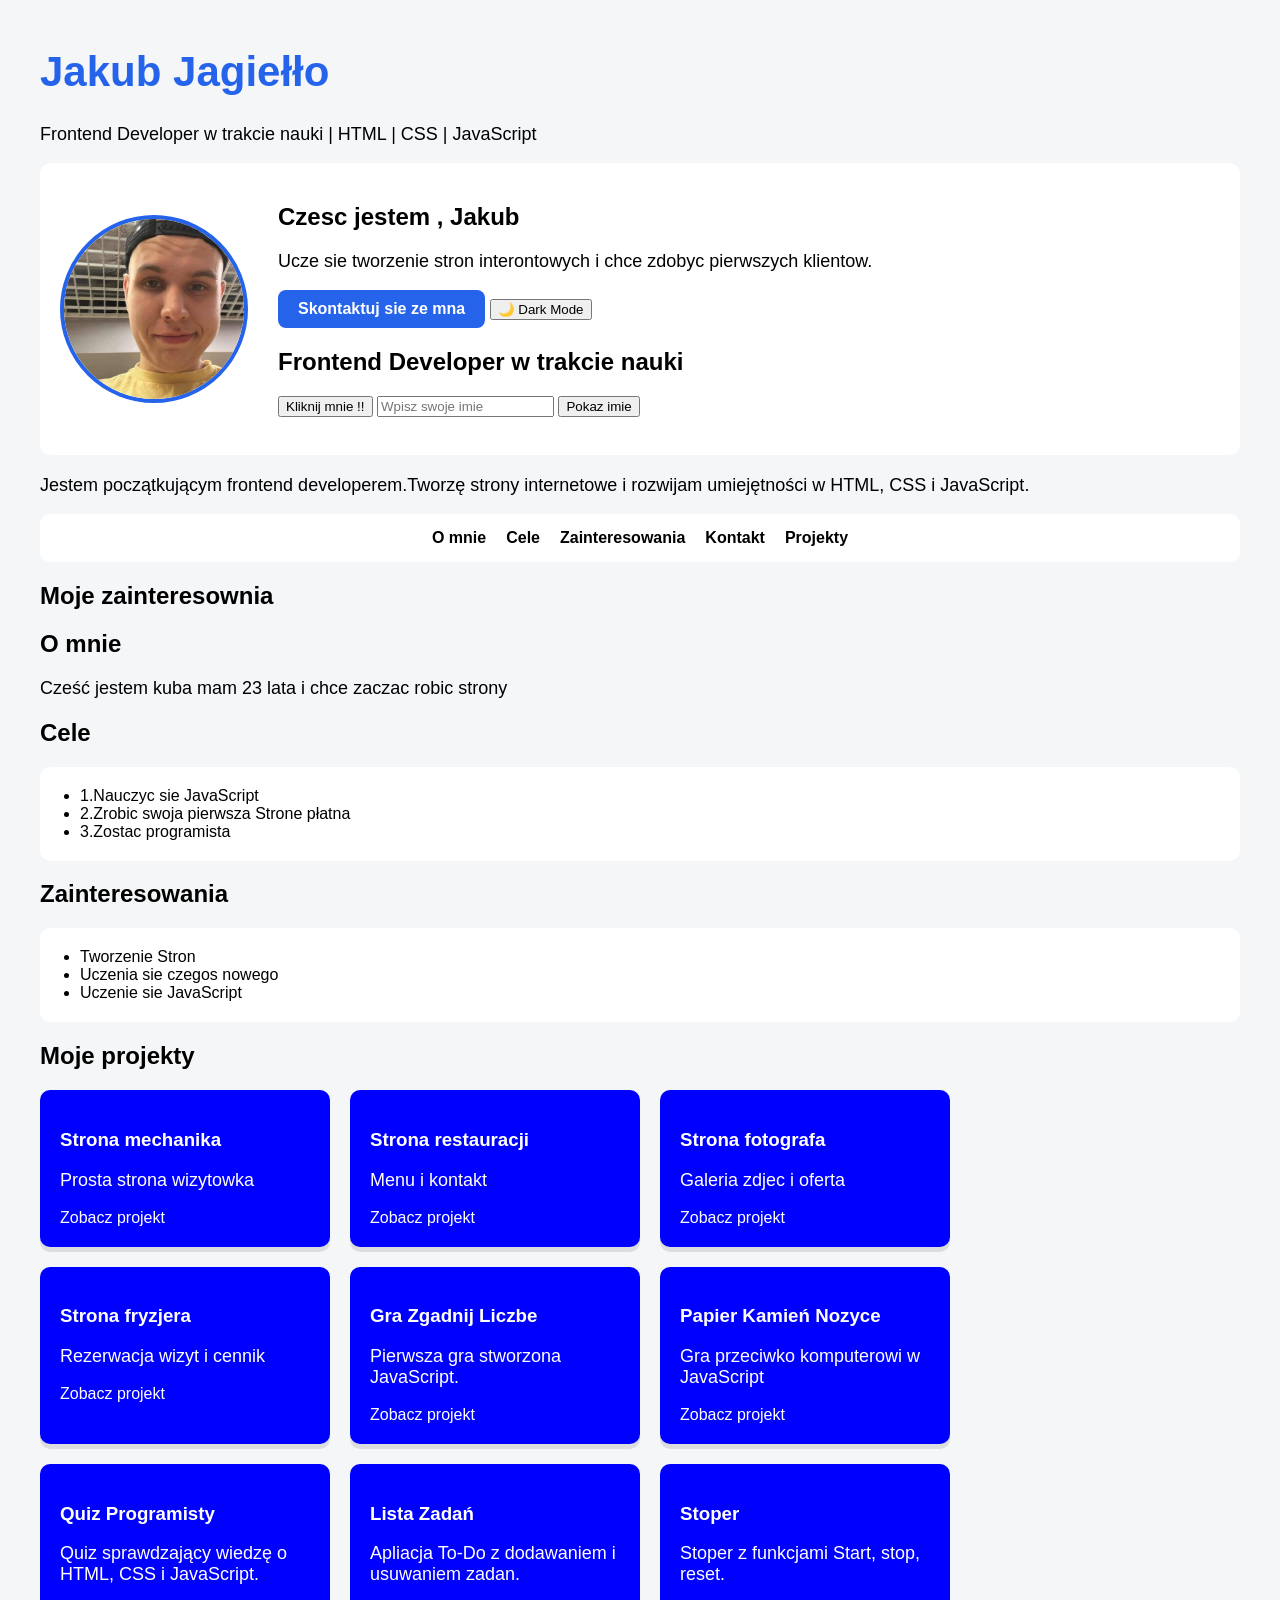
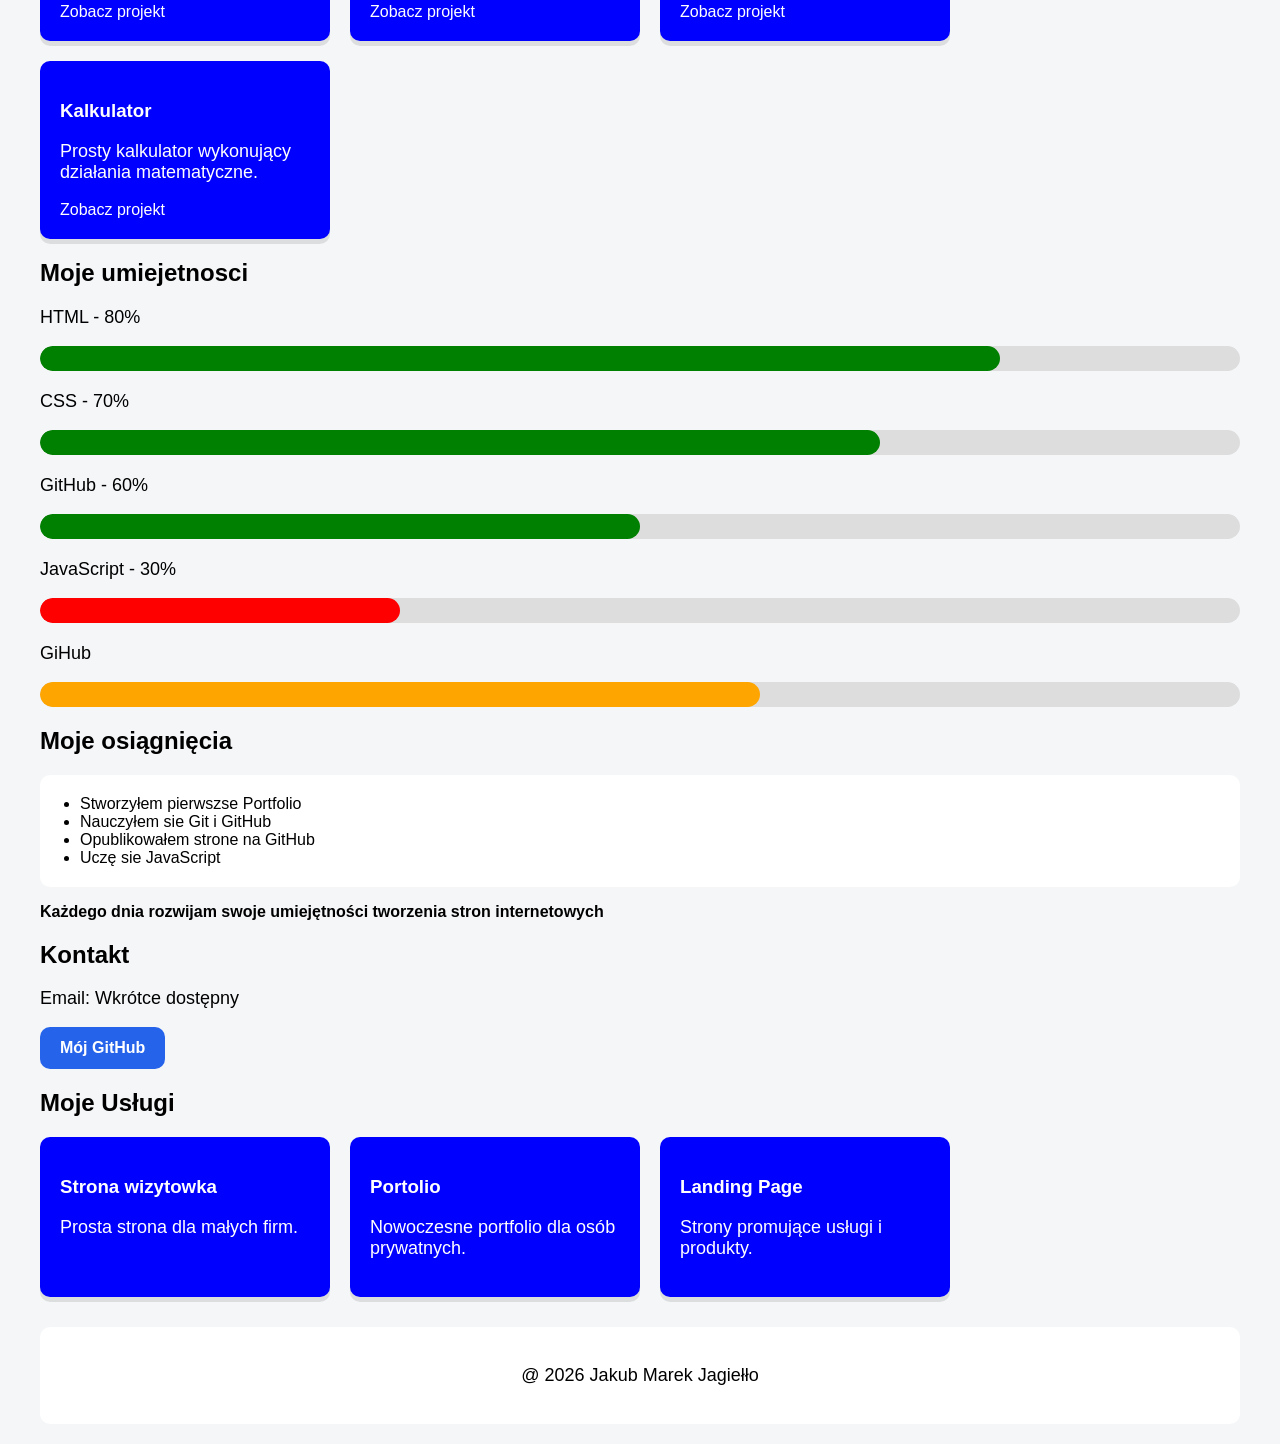
<file: index.html>
<!DOCTYPE html>
<html lang="pl">
    <head>
        <meta charset="UTF-8">
        <title>Moje Portfolio</title>
        <link rel="stylesheet" href="style.css">
    </head>
    <body>
        <h1>Jakub Jagiełło</h1>

        <p>Frontend Developer w trakcie nauki | HTML | CSS | JavaScript</p>


    <div class="hero">
        <img src="images/moja.jpg" alt="To moje zdj">
        
        <div>
            <h2>Czesc jestem , Jakub</h2>

            <p>
                Ucze sie tworzenie stron interontowych i chce zdobyc pierwszych klientow.
            </p>

            <a href="kontakt.html" class="btn">
                Skontaktuj sie ze mna
            </a>

            <button onclick="zmienMotyw()">
                🌙 Dark Mode
            </button>
            

            <h2> Frontend Developer w trakcie nauki </h2>
            <button onclick="przywitaj()">
            Kliknij mnie !!
        </button>

            <input type="text" id="imie" placeholder="Wpisz swoje imie">

            <button onclick="pokazImie()">
                Pokaz imie
            </button>

            <p id="wynik"></p>

        </div>
    </div>
  <p>Jestem początkującym frontend developerem.Tworzę strony internetowe i rozwijam umiejętności w HTML, CSS i JavaScript. </p>
        <nav>
            <a href="#omnie">O mnie</a>
            <a href="#cele">Cele</a>
            <a href="#zainteresowania">Zainteresowania</a>
            <a href="kontakt.html">Kontakt</a>
            <a href="projekty.html">Projekty</a>
        </nav>

    <h2>Moje zainteresownia</h2>
        <h2 id="omnie">O mnie</h2>
            <p>Cześć jestem kuba mam 23 lata i chce zaczac robic strony</p>
            
        <h2 id="cele">Cele</h2>
        <ul>
            <li>1.Nauczyc sie JavaScript</li>
            <li>2.Zrobic swoja pierwsza Strone płatna</li>
            <li>3.Zostac programista</li>
        </ul>
        <h2 id="zainteresowania">Zainteresowania</h2>
            <ul>
                <li>Tworzenie Stron</li>
                <li>Uczenia sie czegos nowego</li>
                <li>Uczenie sie JavaScript</li>
            </ul>
       
        <h2>Moje projekty</h2>

        <div class="projekty">
            <div class="projekt">
                <h3>Strona mechanika</h3>
                <p>Prosta strona wizytowka</p>
                <a href="mechanik.html">Zobacz projekt</a>
            </div>
            
            <div class="projekt">
                <h3>Strona restauracji</h3>
                <p>Menu i kontakt</p>
                <a href="restauracja.html">Zobacz projekt</a>
            </div>
            
            <div class="projekt">
                <h3>Strona fotografa</h3>
                <p>Galeria zdjec i oferta</p>
                <a href="fotograf.html">Zobacz projekt</a>
            </div>
            <div class="projekt">
                <h3>Strona fryzjera</h3>
                <p>Rezerwacja wizyt i cennik</p>
                <a href="fryzjer.html">Zobacz projekt</a>
            </div>
            <div class="projekt">
                <h3>Gra Zgadnij Liczbe</h3>
                <p>Pierwsza gra stworzona JavaScript.</p>
                <a href="gra.html">Zobacz projekt</a>
            </div>
            <div class="projekt">
                <h3>Papier Kamień Nozyce</h3>
                <p>Gra przeciwko komputerowi w JavaScript</p>
                <a href="papier.html">Zobacz projekt</a>
            </div>
            <div class="projekt">
                <h3>Quiz Programisty</h3>
                <p>Quiz sprawdzający wiedzę o HTML, CSS i JavaScript.</p>
                <a href="quiz.html">Zobacz projekt</a>
            </div>
            <div class="projekt">
                <h3>Lista Zadań</h3>
                <p>Apliacja To-Do z dodawaniem i usuwaniem zadan.</p>
                <a href="todo.html">Zobacz projekt</a>
            </div>
            <div class="projekt">
                <h3>Stoper</h3>
                <p>Stoper z funkcjami Start, stop, reset. </p>
                <a href="stoper.html">Zobacz projekt</a>
            </div>
            <div class="projekt">
                <h3>Kalkulator</h3>
                <p>Prosty kalkulator wykonujący działania matematyczne. </p>
                <a href="kalkulator.html">Zobacz projekt</a>
            </div>
        </div>
        <section>
            <h2>Moje umiejetnosci</h2>
             <p>HTML - 80%</p>

             <div class="skill">
                <div class="skill-bar html"></div>
             </div>

             <p>CSS - 70%</p>

             <div class="skill">
                <div class="skill-bar css"></div>
             </div>
             <p>GitHub - 60%</p>

             <div class="skill">
                <div class="skill-bar git"></div>
             </div>
             <p>JavaScript - 30%</p>

             <div class="skill">
                <div class="skill-bar javascript"></div>
             </div>
             <p>GiHub</p>
             <div class="skill">
                <div class="skill-bar github"></div>
             </div>
        </section>
        <h2>Moje osiągnięcia</h2>
        <ul>
            <li>Stworzyłem pierwszse Portfolio</li>
            <li>Nauczyłem sie Git i GitHub</li>
            <li>Opublikowałem strone na GitHub</li>
            <li>Uczę sie JavaScript</li>
        </ul>
        <strong>Każdego dnia rozwijam swoje umiejętności tworzenia stron internetowych</strong>
        <section>
            <h2>Kontakt</h2>

            <p>Email: Wkrótce dostępny</p>

            <a href="https://github.com/Kuba-crreatorr"
                target="_blank"
                class="btn">
                Mój GitHub
            </a>
        </section>
        <section>
            <h2>Moje Usługi</h2>

            <div class="projekty">  

                <div class="projekt">
                    <h3>Strona wizytowka</h3>
                    <p>Prosta strona dla małych firm.</p>
                </div>
                <div class="projekt">
                    <h3>Portolio</h3>
                    <p>Nowoczesne portfolio dla osób prywatnych.</p>
                </div>
                <div class="projekt">
                    <h3>Landing Page</h3>
                    <p>Strony promujące usługi i produkty.</p>
                </div>



            </div>
        </section>
<footer>
        <p>@ 2026 Jakub Marek Jagiełło</p>
    </footer>
    <script src="script.js"></script>
    </body>
</html>
</file>
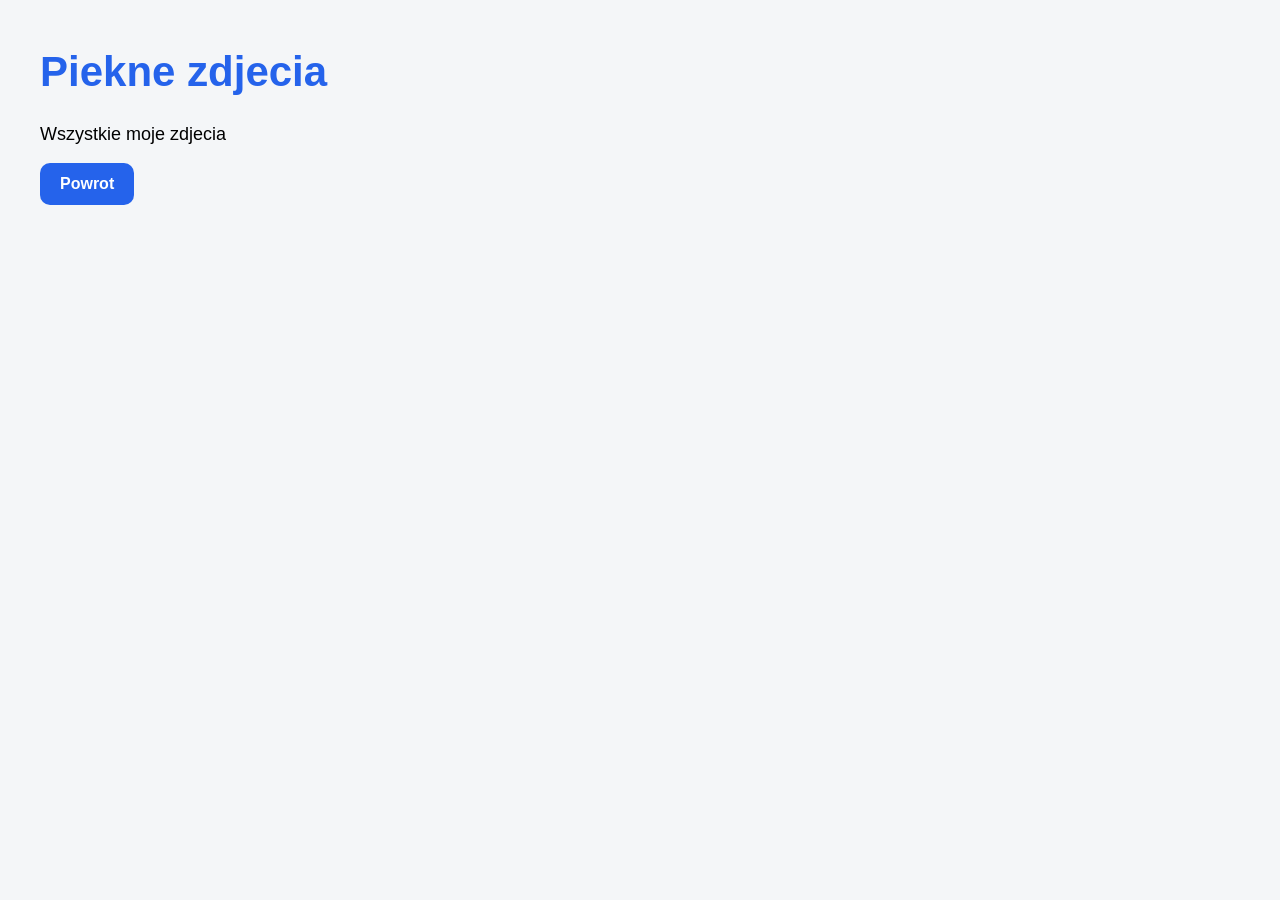
<file: fotograf.html>
<!DOCTYPE html>
<html lang="pl">
    <head>
    <meta charset="UTF-8">
    <title>Piekne zdjecia</title>
    <link rel="stylesheet" href="style.css">
</head>
    <body>
        <h1>Piekne zdjecia</h1>

        <p>Wszystkie moje zdjecia</p>

        <a class="btn" href="index.html">Powrot</a>

        
    </body>
</html>
</file>
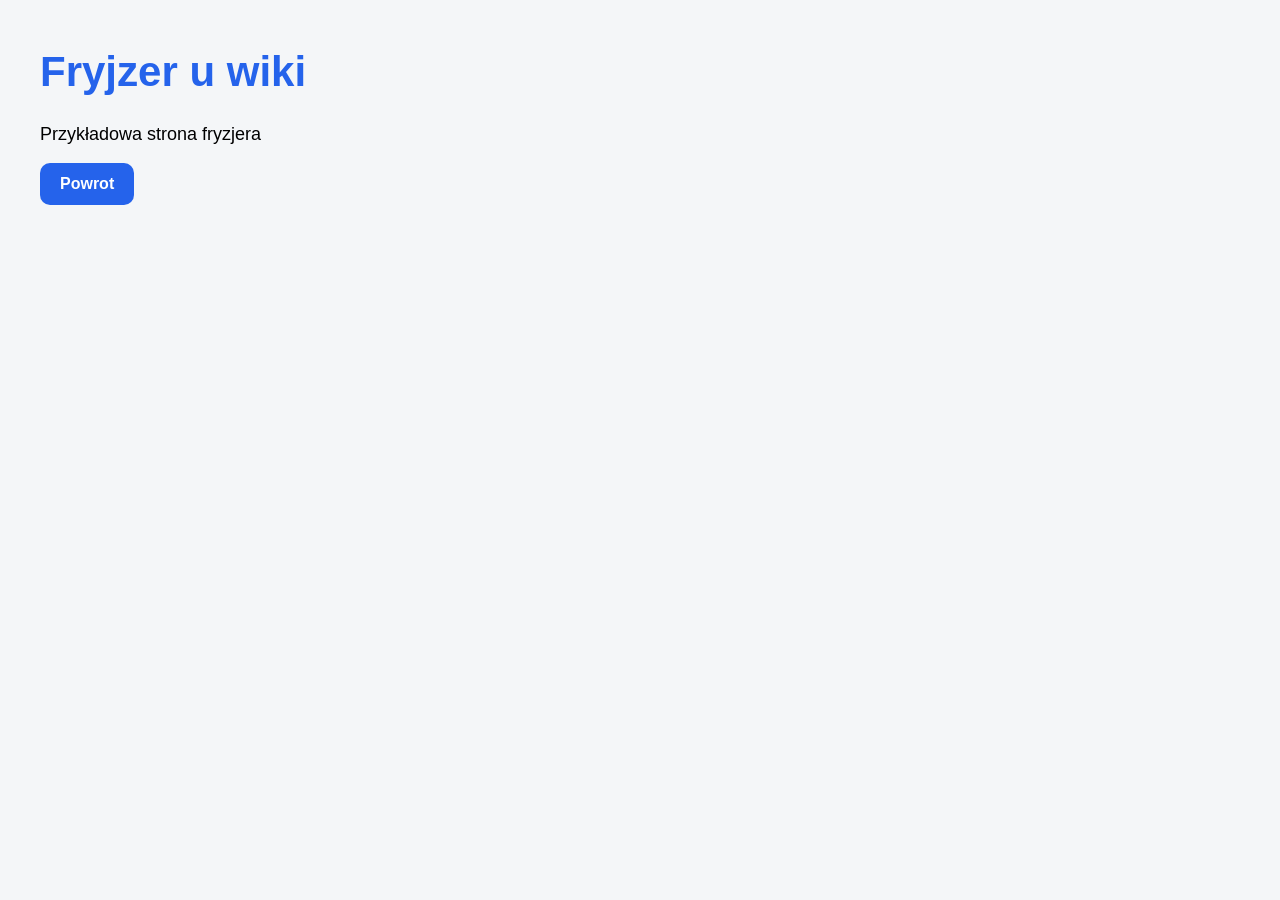
<file: fryzjer.html>
<!DOCTYPE html>
<html lang="pl">
    <head>
    <meta charset="UTF-8">
    <title>Fryzjer u wiki</title>
    <link rel="stylesheet" href="style.css">
</head>
    <body>
        <h1>Fryjzer u wiki</h1>

        <p>Przykładowa strona fryzjera</p>

        <a class="btn" href="index.html">Powrot</a>

        
    </body>
</html>
</file>
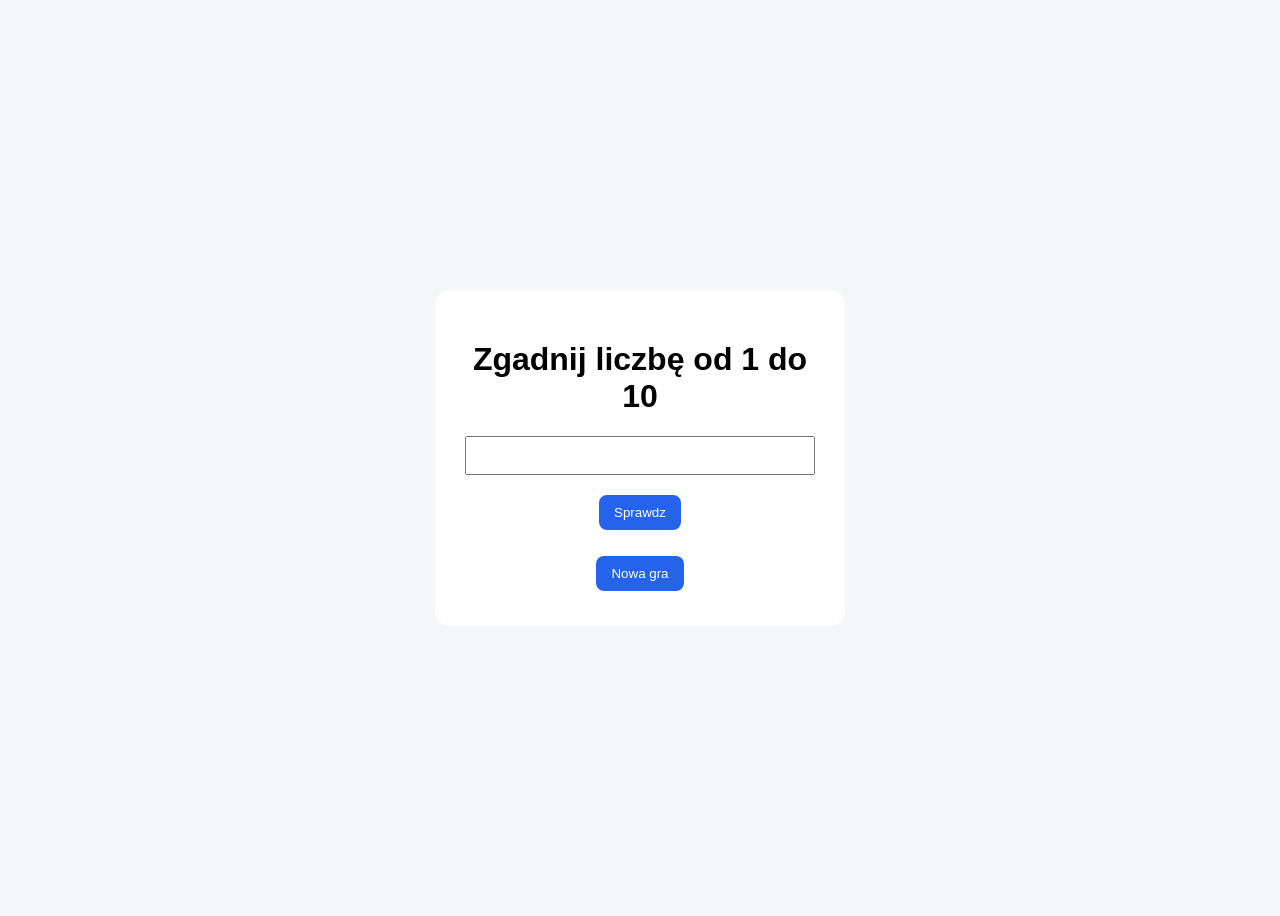
<file: gra.html>
<!DOCTYPE html>
<html lang="pl">
<head>
        <meta charset="UTF-8">
        <title>Zgadnij liczbe</title>
        <link rel="stylesheet" href="gra.css">
</head>
<body>
    
    <div class="gra">

    <h1>Zgadnij liczbę od 1 do 10</h1>
    
    <input type="number" id="liczba">

    <button onclick="sprawdz()">
        Sprawdz
    </button>
    

    <p id="wynik"></p>

    <button onclick="nowaGra()">
        Nowa gra
    </button>

    <script src="gra.js"></script>
</div>
</body>

</html>
</file>
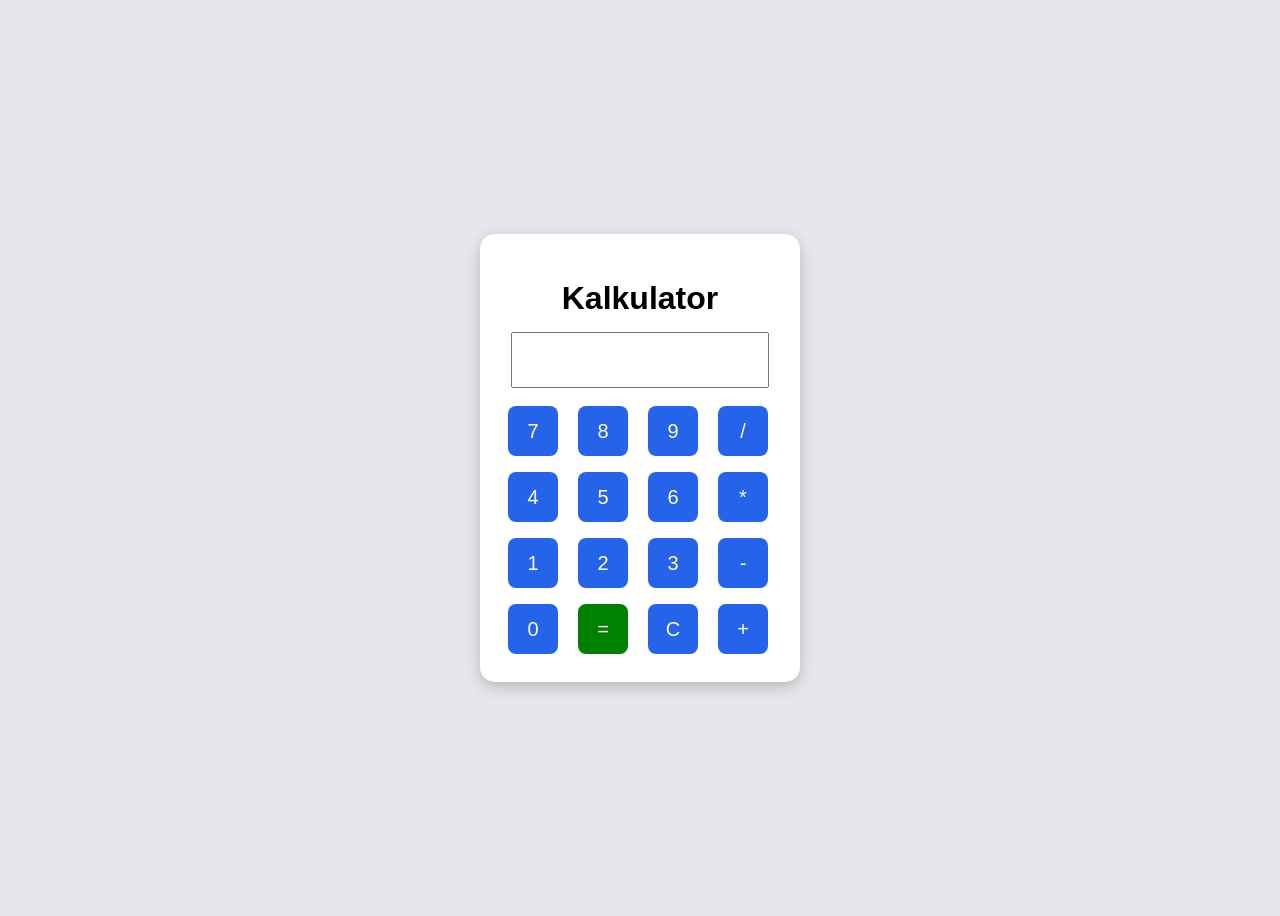
<file: kalkulator.html>
<!DOCTYPE html>
<html lang="pl">
    <head>
        <meta charset="UTF-8">
        <title>Kalkulator</title>
        <link rel="stylesheet" href="kalkulator.css">
   </head>
   <body>
    <div class="kalkulator">
        
        <h1>Kalkulator</h1>

        <input type="text" id="ekran" readonly>

        <div class="przyciski">


<button onclick="dodaj('7')">7</button>
<button onclick="dodaj('8')">8</button>
<button onclick="dodaj('9')">9</button>
<button onclick="dodaj('/')">/</button>


<button onclick="dodaj('4')">4</button>
<button onclick="dodaj('5')">5</button>
<button onclick="dodaj('6')">6</button>
<button onclick="dodaj('*')">*</button>


<button onclick="dodaj('1')">1</button>
<button onclick="dodaj('2')">2</button>
<button onclick="dodaj('3')">3</button>
<button onclick="dodaj('-')">-</button>


<button onclick="dodaj('0')">0</button>
<button class="equals" onclick="wylicz()">=</button>
<button onclick="wyczysc()">C</button>
<button onclick="dodaj('+')">+</button>
        </div>



    </div>

        <script src="kalkulator.js"></script>
   </body>
   
</html>
</file>
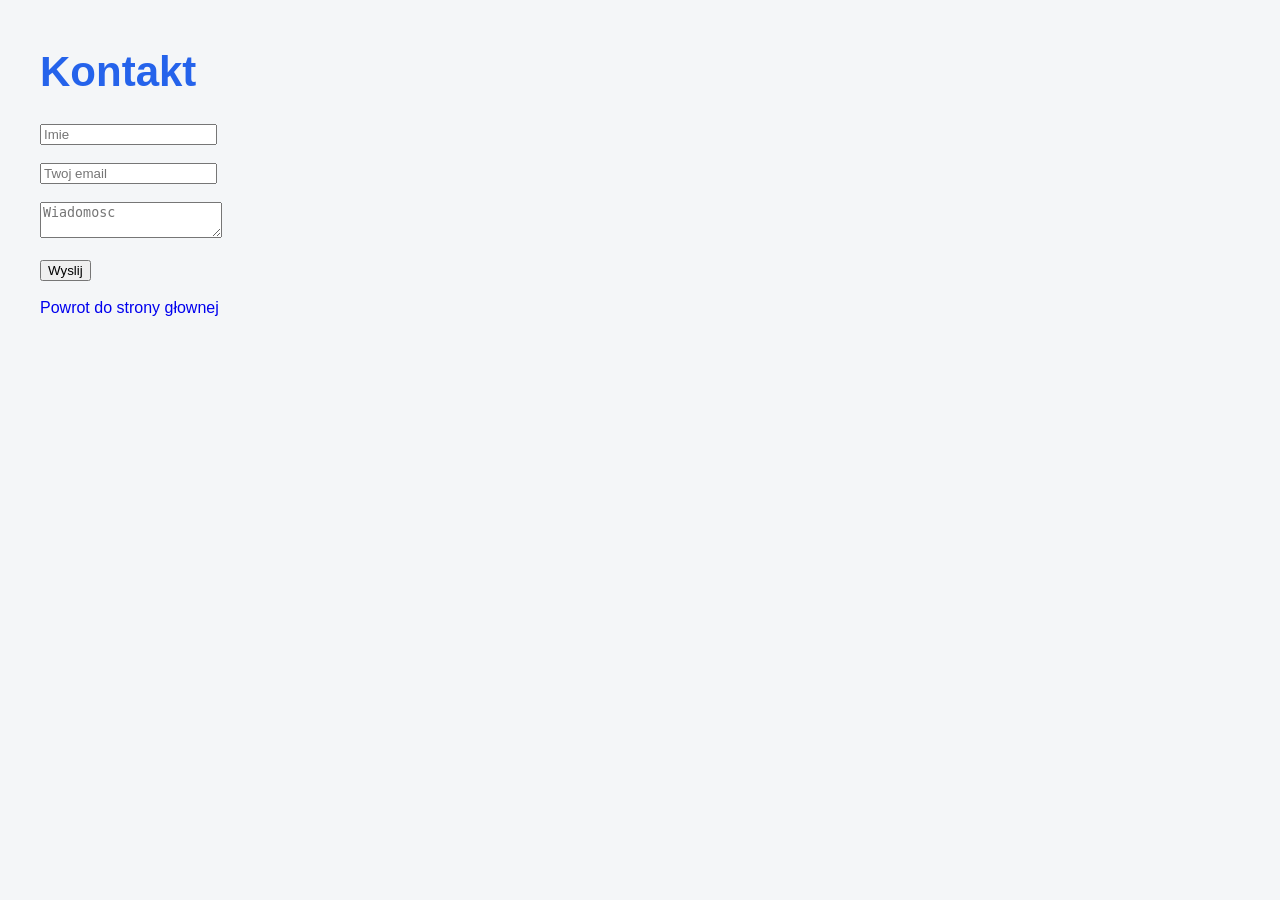
<file: kontakt.html>
<!DOCTYPE html>
<html lang="pl">
    <head>
          <meta charset="UTF-8">
          <title>Kontakt</title>
          <link rel="stylesheet" href="style.css">
    </head>
    <body>

        <h1>Kontakt</h1>


        <form>
            <input type="text" placeholder="Imie">

            <br><br>

            <input type="text" placeholder="Twoj email">

            <br><br>

            <textarea  placeholder="Wiadomosc"></textarea>

            <br><br>

            <button>Wyslij</button>
        </form>

        <br>
        
        <a href="index.html">Powrot do strony głownej</a>

    </body>
</html>
</file>
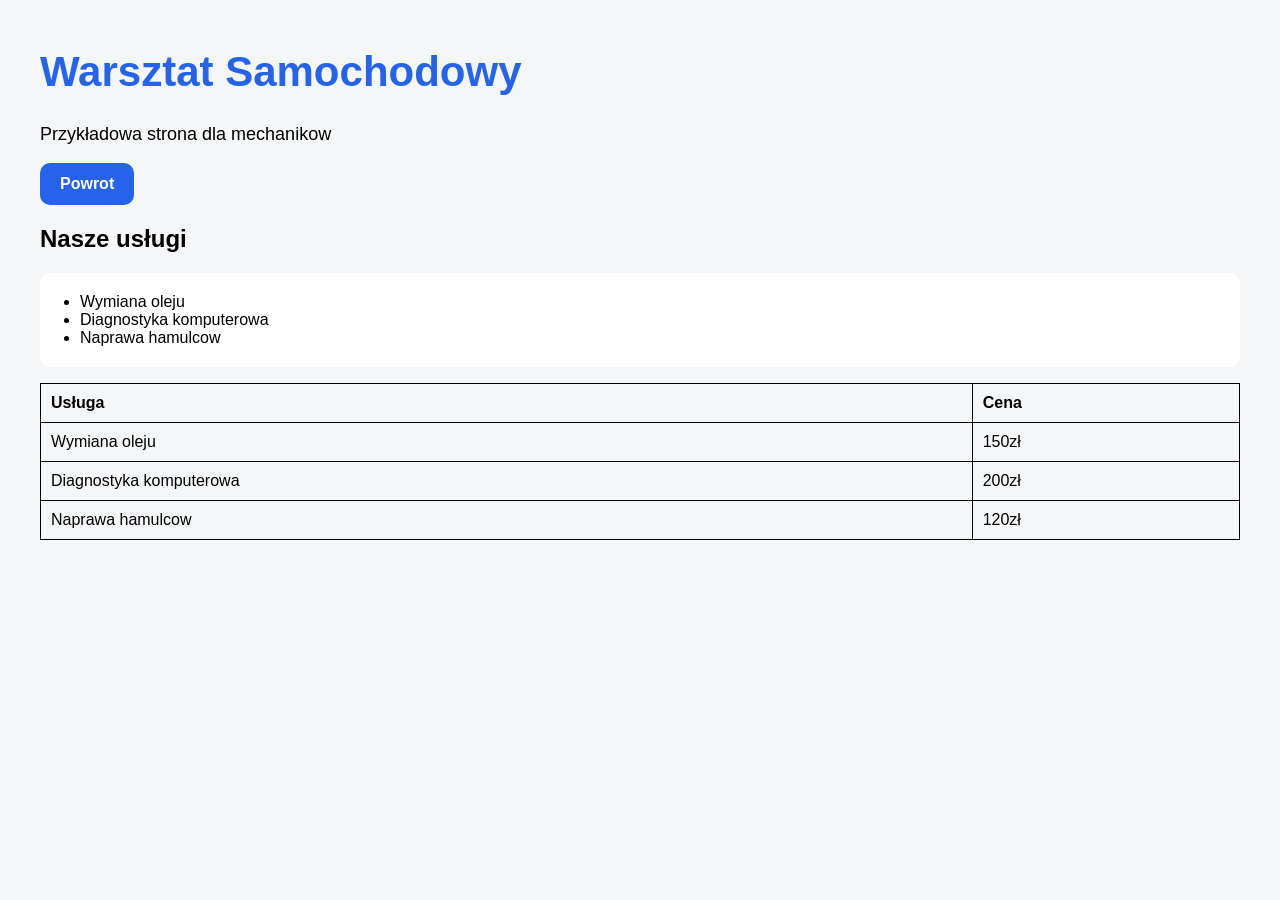
<file: mechanik.html>
<!DOCTYPE html>
<html lang="pl">
    <head>
        <meta charset="UTF-8">
        <title>Strona mechanika</title>
        <link rel="stylesheet" href="style.css">
    </head>
    <body>
        <h1>Warsztat Samochodowy</h1>

        <p>Przykładowa strona dla mechanikow</p>

        <a class="btn" href="index.html">Powrot</a>
        
        <h2>Nasze usługi</h2>

        <ul>
            <li>Wymiana oleju</li>
            <li>Diagnostyka komputerowa</li>
            <li>Naprawa hamulcow</li>
        </ul>
        <table>
            <thead>
                <tr>
                    <th>Usługa</th>
                    <th>Cena</th>
                </tr>
                </thead>
                <tbody>
                    <tr>
                        <td>Wymiana oleju</td>
                        <td>150zł</td>
                    </tr>
                    <tr>
                       <td>Diagnostyka komputerowa</td>
                       <td>200zł</td>
                    </tr>
                    <tr>
                        <td>Naprawa hamulcow</td>
                        <td>120zł</td>
                    </tr>
                </tbody>
        </table>
    </body>
</html>
</file>
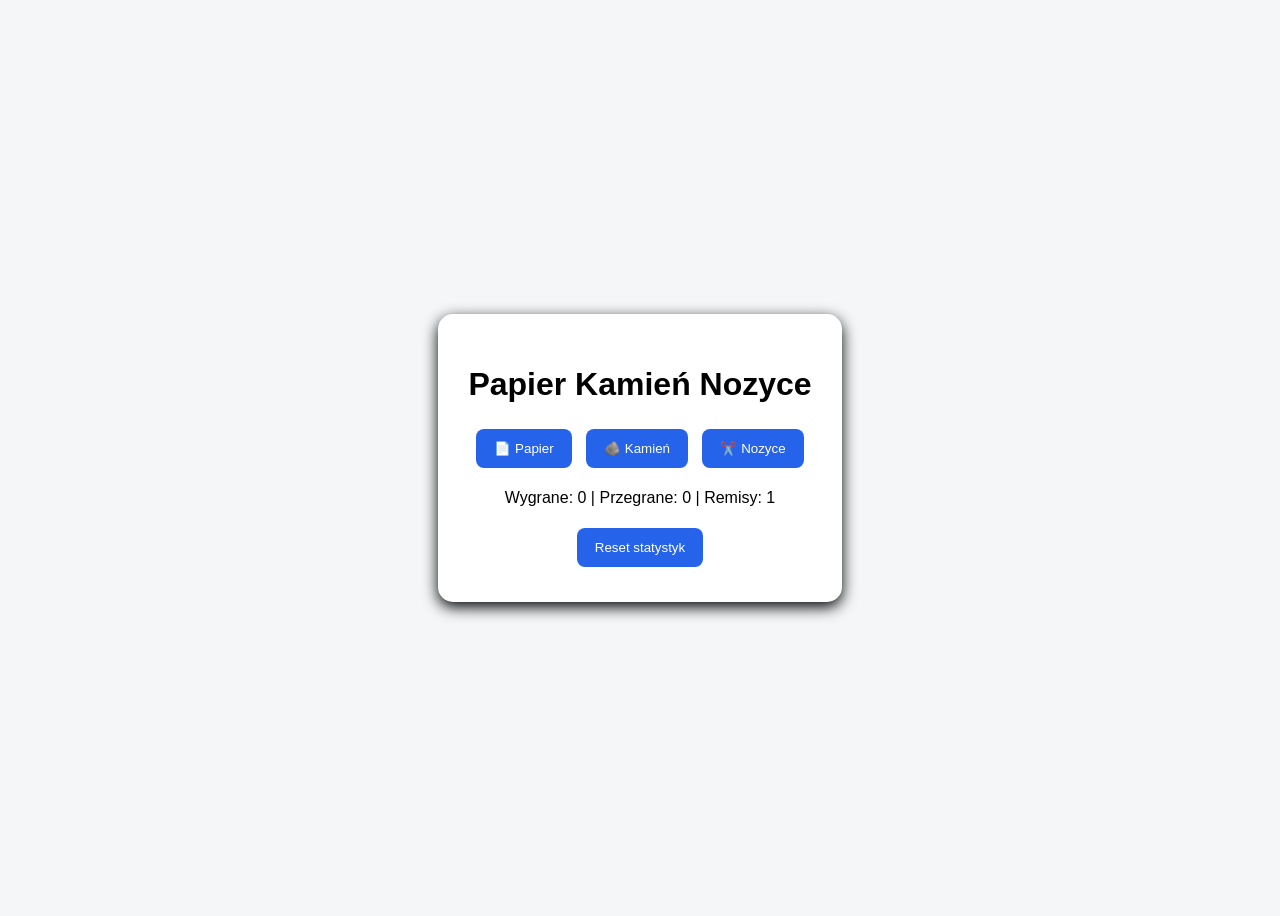
<file: papier.html>
<!DOCTYPE html>
<html lang="pl">
    <head>
        <meta charset="UTF-8">
        <title>Papier Kamień Nożyce</title>
        <link rel="stylesheet" href="papier.css">
    </head>
    <body>

        <div class="gra">

            <h1>Papier Kamień Nozyce</h1>

            <button onclick="gra('papier')">📄 Papier</button>

            <button onclick="gra('Kamień')">🪨 Kamień</button>

            <button onclick="gra('Nozyce')">✂️ Nozyce</button>

            <p id="wynik"></p>
            <p id="statystyki">
                Wygrane:0 | Przegrane:0 | Remis:0 
            </p>


            <button onclick="resetuj()">
                Reset statystyk
            </button>
        </div>

        <script src="papier.js"></script>

    </body>
</html>
</file>
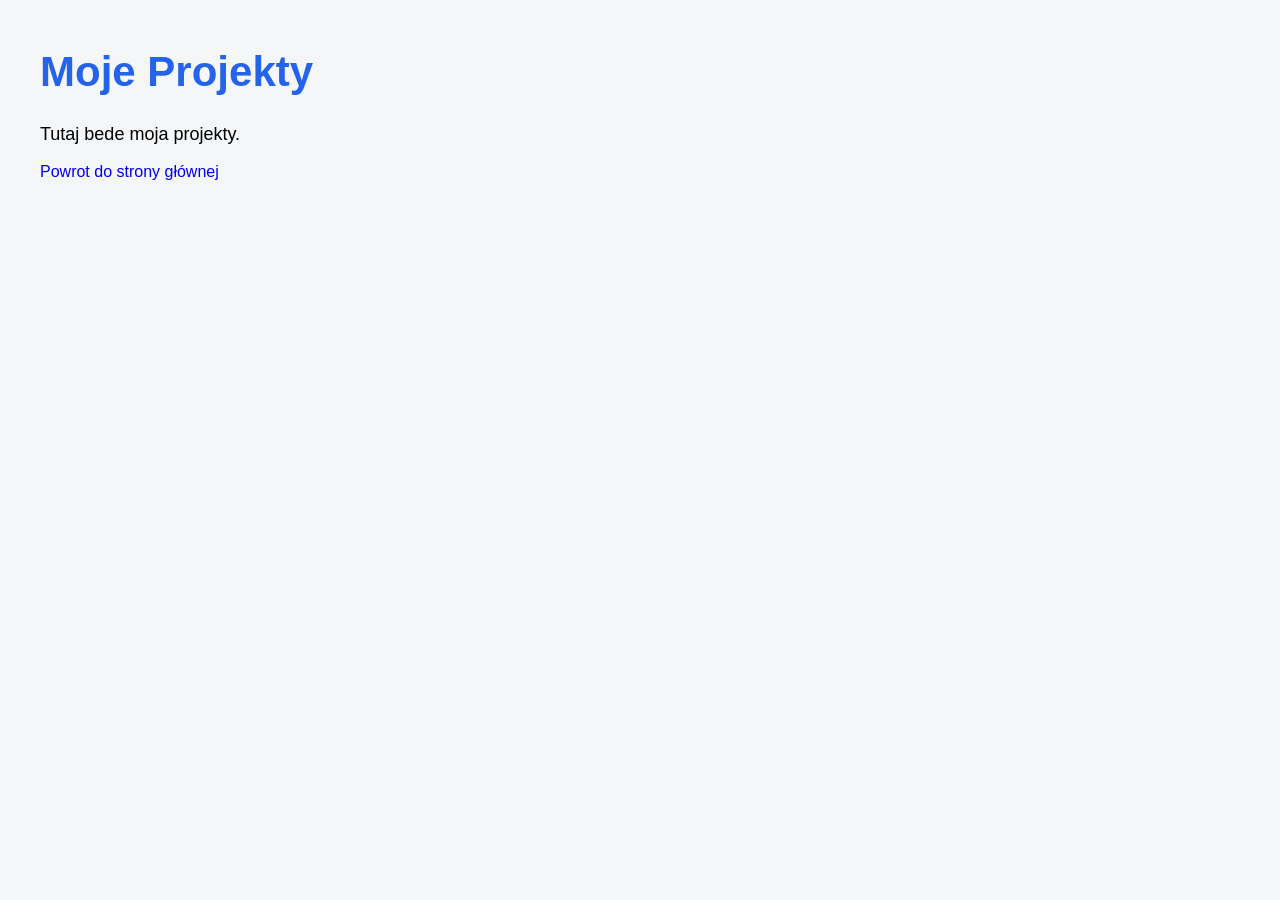
<file: projekty.html>
<!DOCTYPE html>
<html lang="pl">
    <head>
        <meta charset="UTF-8">
        <title>Projekty</title>
        <link rel="stylesheet" href="style.css">
    </head>
    <body>

        <h1>Moje Projekty</h1>
        
        


            <p>Tutaj bede moja projekty.</p>

            <a href="index.html">Powrot do strony głównej</a>
    </body>
</html>
</file>
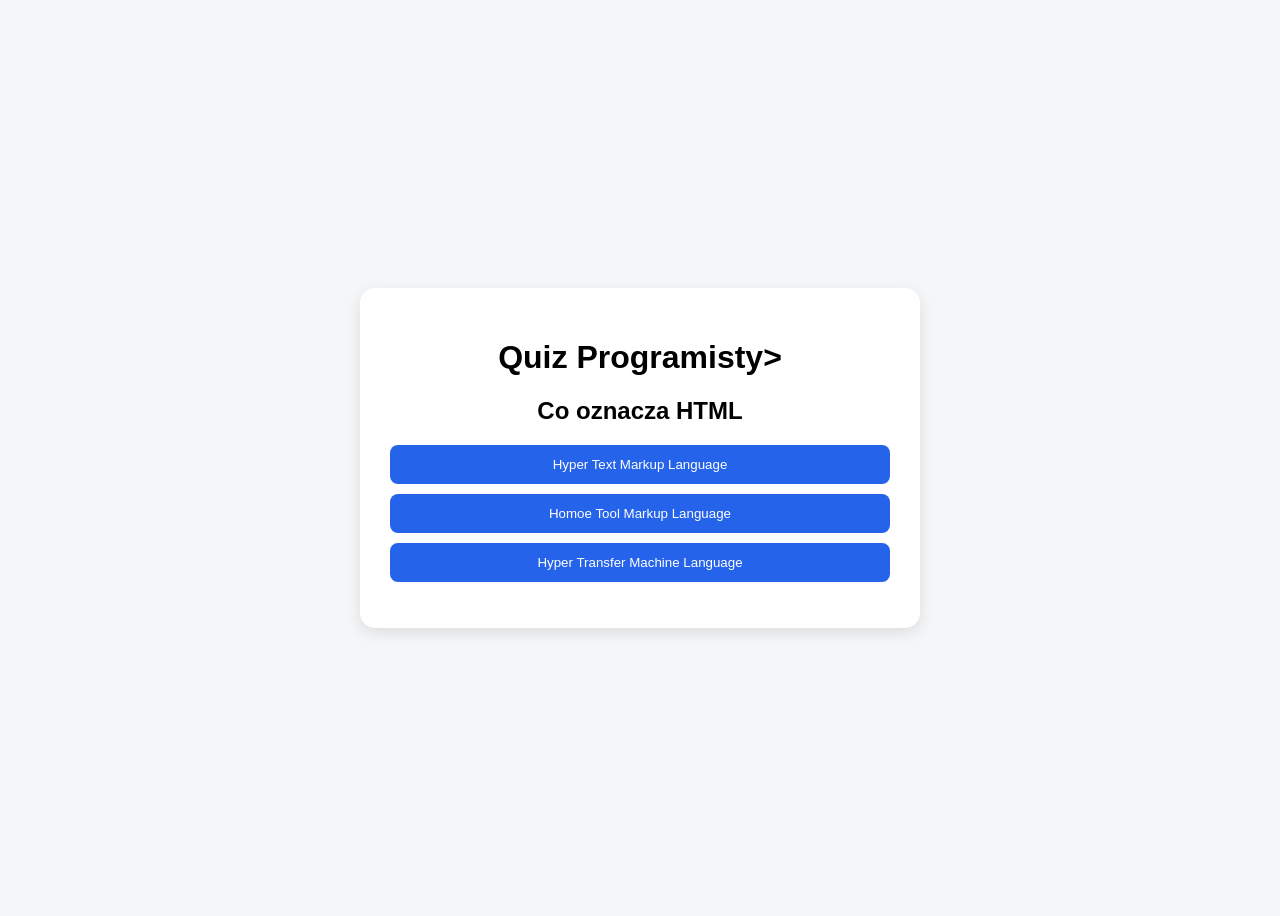
<file: quiz.html>
<!DOCTYPE html>
<html lang="pl">
    <head>
        <meta charset="UTF-8">
        <title>Quiz Programisty</title>
        <link rel="stylesheet" href="quiz.css">
    </head>
    <body>

        <div class="quiz">


            <h1>Quiz Programisty></h1>

            <h2 id="pytanie"></h2>


            <button onclick="sprawdz('a')" id="a"></button>
            <button onclick="sprawdz('b')" id="b"></button>
            <button onclick="sprawdz('c')" id="c"></button>

            <p id="wynik"></p>

        </div>

        <script src="quiz.js"></script>

    </body>
</html>
</file>
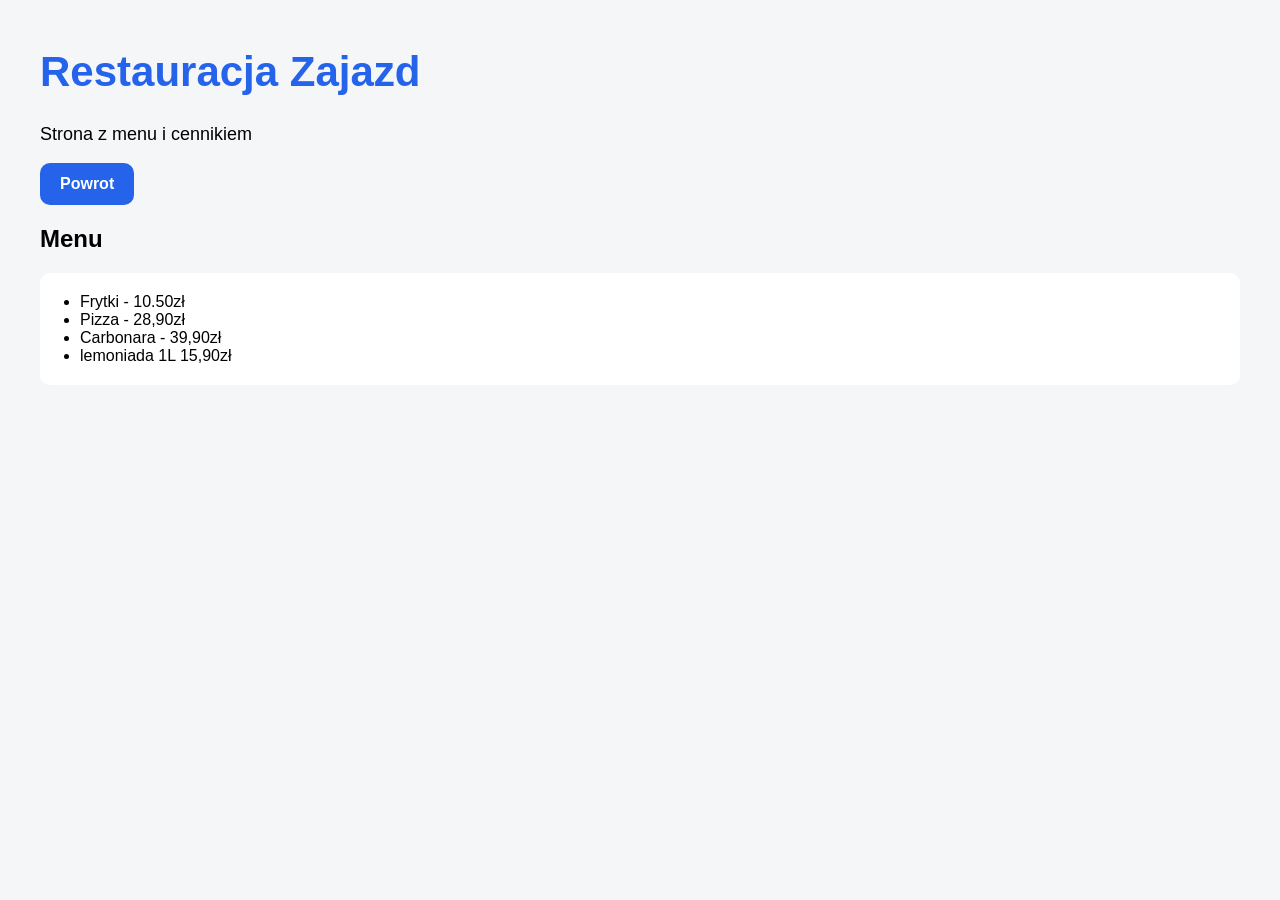
<file: restauracja.html>
<!DOCTYPE html>
<html lang="pl">
    <head>
        <meta charset="UTF-8">
        <title>Strona Restauracji</title>
        <link rel="stylesheet" href="style.css">
    </head>
    <body>

        <h1>Restauracja Zajazd</h1>

        <p>Strona z menu i cennikiem </p>

        <a class="btn" href="index.html">Powrot</a>


        <h2>Menu</h2>

        <ul>
            <li>Frytki - 10.50zł </li>
            <li>Pizza - 28,90zł </li>
            <li>Carbonara - 39,90zł </li>
            <li>lemoniada 1L 15,90zł </li>
        </ul>
    </body>
</html>
</file>
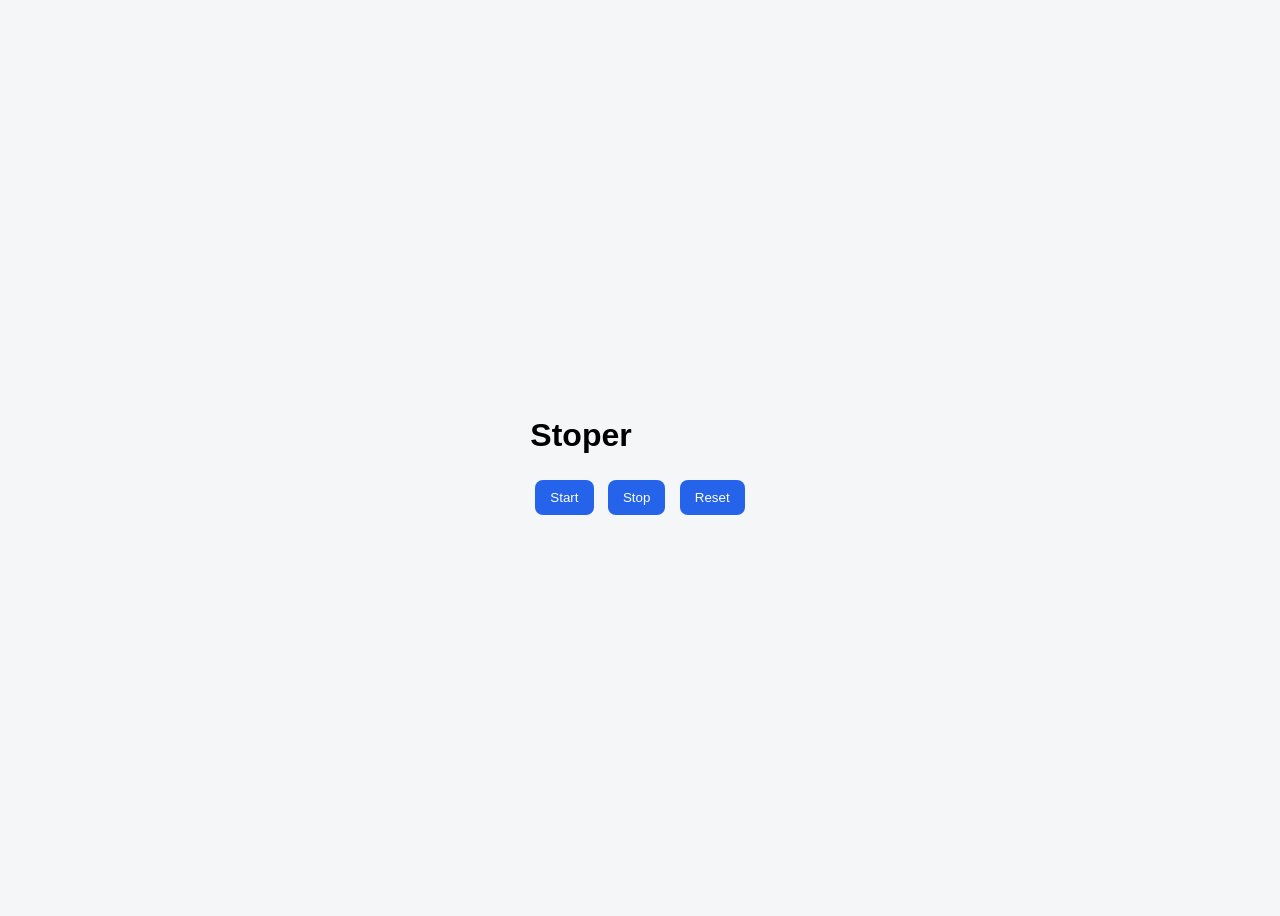
<file: stoper.html>
<!DOCTYPE html>
<html lang="pl">
<head>
    <meta charset="UTF-8">
    <title>Stoper</title>
    <link rel="stylesheet" href="stoper.css">
</head> 
<body>
    
    <div class="Stoper">

        <h1>Stoper</h1>

        <h2 id="czas"></h2>

        <button onclick="start()">
            Start 
        </button>

        <button onclick="stop()">
            Stop
        </button>

        <button onclick="reset()">
            Reset
        </button>

    </div>

    <script src="stoper.js"></script>
</body>  
</html>
</file>
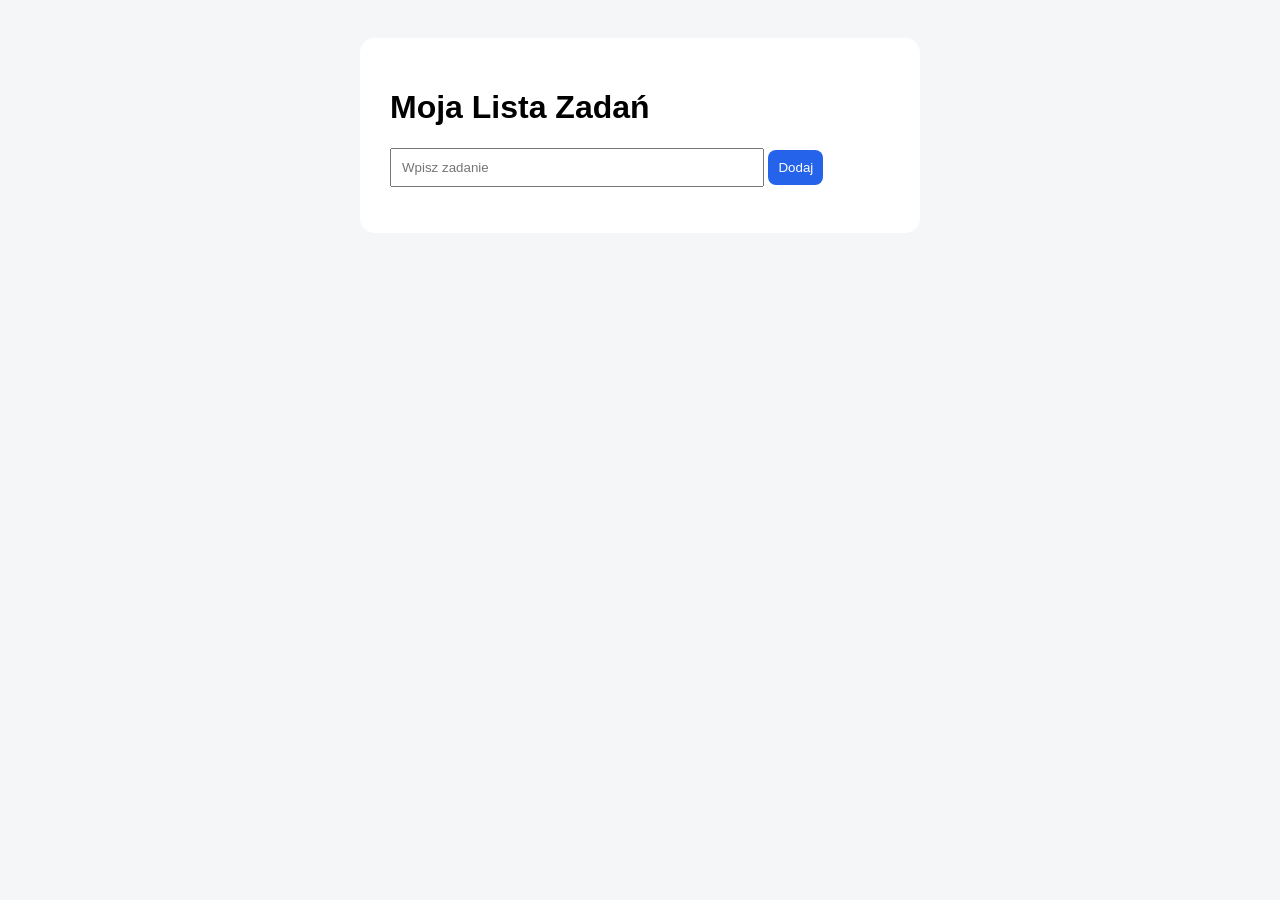
<file: todo.html>
<!DOCTYPE html>
<html lang="pl">
    <head>
        <meta charset="UTF-8">
        <title>Lista Zadań</title>
        <link rel="stylesheet" href="todo.css">
    </head>
    <body>

        <div class="todo">

            <h1>Moja Lista Zadań</h1>



            <input

                type="text"
                id="zadanie"
                placeholder="Wpisz zadanie">

            <button onclick="dodajZadanie()">
                Dodaj
            </button>    

            <ul id="lista">

            </ul>

        </div>

        <script src="todo.js"></script>

    </body>
</html>
</file>
<file: style.css>
body {
    font-family: Arial, sans-serif;
    max-width: 1200px;
    margin: 0 auto;
    background-color: #f4f6f8;
    padding: 20px;
}
h1{
    font-size: 42px;
    color: #2563eb;
}

p{
    font-size: 18px;
}

a{
    text-decoration: none;
}

a:hover{
    color: red;
}

ul{ 
    background: white;
    padding: 20px 40px;
    border-radius: 10px;    
}
.hero{
    display: flex;
    gap: 30px;
    align-items: center;
    background: white;
    padding: 20px;
    border-radius: 10px;
    margin-bottom: 20px;
}

.hero img {
    width: 180px;
    height: 180px;
    border-radius: 50%;
    object-fit: cover;
    border: 4px solid #2563eb;
}

.hero a {
    background: #2563eb;
    color: white;
    padding: 10px 20px;
    border-radius: 8px;
    display: inline-block;
}

nav{
    display: flex;
    justify-content: center;
    gap: 20px;
    background: white;
    padding: 15px;
    border-radius: 10px;
    margin-bottom: 20px;
}

nav a{
    text-decoration: none;
    color: black;
    font-weight: bold;
}

nav a:hover {
    color: #2563eb;
}

.projekty{
    display: flex;
    flex-wrap: wrap;
    gap: 20px;
}

.projekt{
    background: white;
    padding: 20px;
    border-radius: 15px;
    flex: 1;
    box-shadow: 0 5px rgba(0, 0, 0, 0.1);
    transition: 0.3s;
}

footer {
    text-align: center;
    background: white;
    padding: 20px;
    border-radius: 10px;
    margin-top: 30px;
}

.projekt{
    background: blue;
    color: white;
    padding: 20px;
    border-radius: 10px;
    flex: 0 0 250px;
    text-decoration: none;
    transition: 0,7s;
    width: 250px; 
     
}

.projekt:hover{

    transform: translateY(-15px);
    transform: scale(1,03s);
}

.projekt a {
    color: white;
    text-decoration: none;
}

.projekt a:hover {
    text-decoration: underline;
}

.btn{
    display: inline-block;
    background: #2563eb;
    color: white;
    padding: 12px 20px;
    border-radius: 10px;
    text-decoration: none;
    font-weight: bold;
    transition: 0.3s;
}

.btn:hover{
    background: #1d4ed8;
    transform: scale(1.05);
}

table {
    width: 100%;
    border-collapse: collapse;
}

th, td {
    border: 1px solid #000;
    padding:  10px;
    text-align: left;
}

.skill{
    background: #ddd;
    height: 25px;
    border-radius: 20px;
    overflow: hidden;
    margin-bottom: 20px;
}

.skill-bar{
    height: 100%;
    border-radius: 20px;
    transition: 1s;
}

.html{
    width: 80%;
    background: green;
}

.css{
    width: 70%;
    background: green;
}

.git{
    width: 50%;
    background: green;
}

.javascript{
    width: 30%;
    background: red;
}

.github{
    width: 60%;
    background: orange;
}

@media  (max-width: 768px){

    .hero{
        flex-direction: column;
        text-align: center;
    }


    .projekty{
        flex-direction: column;
    }

    nav{
        flex-direction: column;
    }
}

.dark{
    background-color: #111827;
    color: white;
}

.dark nav{
    background: #1f2937;
}

.dark .projekt{
    background: #1f2937;
    color: white;
}

.dark section{
    background: #1f2937;
    color: white;
}

.dark footer{
    background: #1f2937;
    color: white;
}

.dark .hero{
    background: #1f2937;
    color: white;
}

.dark section{
    background: #1f2937;
    color: white;
}

.dark ul {
    background: #1f2937;
    color: white;
}
</file>
<file: gra.css>
body{
    font-family: Arial, Helvetica, sans-serif;
    background: #f4f6f8;
    display: flex;
    justify-content: center;
    align-items: center;
    height: 100vh;
}

.gra{
    background: white;
    padding: 30px;
    border-radius: 15px;
    box-shadow: 0 5px 15px rgba(0,0,0,0,1);
    text-align: center;
    width: 350px;
}

input{
    padding: 10px;
    width: 100%;
    margin-bottom: 15px;
    box-sizing: border-box;
}

button{
    background: #2563eb;
    color: white;
    border: none;
    padding: 10px 15px;
    border-radius: 8px;
    cursor: pointer;
    margin: 5px;    
}

button:hover{
    background: #1d4eb8;
}
</file>
<file: kalkulator.css>
body{
    font-family: Arial, sans-serif;
    background: #e5e7eb;
    display: flex;
    justify-content: center;
    align-items: center;
    height: 100vh;
}

.kalkulator{
    background: white;
    padding: 25px;
    border-radius: 15px;
    box-shadow: 0 5px 15px rgba(0,0,0,0.2);
    text-align: center;
}

h1{
    margin-bottom: 15px;
}

#ekran{
    width: 230px;
    padding: 12px;
    font-size: 24px;
    text-align: right;
    margin-bottom: 15px;
}


.przyciski{
    display: grid;
    grid-template-columns: repeat(4, 60px);
    gap: 10px;
    justify-content: center;
}



button{
    width: 50px;
    height: 50px;
    font-size: 20px;
    border: none;
    border-radius: 8px;
    cursor: pointer;
    margin: 3px;
    background: #2563eb;
    color: white;
}

button:hover{
    background: #1d4ed8;
}

button.equals{
    background: green;
}
</file>
<file: papier.css>
body{

    font-family: Arial, Helvetica, sans-serif;
    background: #f4f6f8;
    display: flex;
    justify-content: center;
    align-items: center;
    height: 100vh;
}

.gra{
    
    background: white;
    padding: 30px;
    border-radius: 15px;
    text-align: center;
    box-shadow: 0 5px 15px rgba(0,0,0.1);

}

button{

    background: #2563eb;
    color: white;
    border: none;
    padding: 12px 18px;
    border-radius: 8px;
    margin: 5px;
    cursor: pointer;

}

button:hover{
    background: #1d4ed8;
}
</file>
<file: quiz.css>
body{
    font-family: Arial, Helvetica, sans-serif;
    background: #f4f6f8;
    display: flex;
    justify-content: center;
    align-items: center;
    height: 100vh;
}

.quiz{
    background: white;
    padding: 30px;
    border-radius: 15px;
    text-align: center;
    box-shadow: 0 5px 15px rgba(0,0,0,0.1);
    width: 500px;
}

button{
    display: block;
    width: 100%;
    margin: 10px 0;
    padding: 12px;
    border: none;
    border-radius: 8px;
    background: #2563eb;
    color: white;
    cursor: pointer;
}

button:hover{
    
    background: #1d4ed8;
}
</file>
<file: stoper.css>
body{
    font-family: Arial, Helvetica, sans-serif;
    background: #f4f6f8;
    display: flex;
    justify-content: center;
    align-items: center;
    height: 100vh;
}

.stoper{
    background: white;
    padding: 30px;
    border-radius: 15px;
    box-shadow: 0 5px 15px rgba(0,0,0,0,1);
    text-align: center;
    width: 350px;
}

input{
    padding: 10px;
    width: 100%;
    margin-bottom: 15px;
    box-sizing: border-box;
}

button{
    background: #2563eb;
    color: white;
    border: none;
    padding: 10px 15px;
    border-radius: 8px;
    cursor: pointer;
    margin: 5px;    
}

button:hover{
    background: #1d4eb8;
}
</file>
<file: todo.css>
body{
    font-family: Arial, Helvetica, sans-serif;
    background: #f4f6f8;
    display: flex;
    justify-content: center;
    padding-top: 30px;
}

.todo{
    background: white;
    padding: 30px;
    border-radius: 15px;
    width: 500px;
}

input{
    padding: 10px;
    width: 70%;
}

button{
    padding: 10px;
    background: #2563eb;
    color: white;
    border: none;
    border-radius: 8px;
}

li{
    margin-top: 10px;
}

li button {
    margin-left: 10px;
    background: red;
}

.zrobione{
    text-decoration: line-through;
    color: gray;
}
</file>
